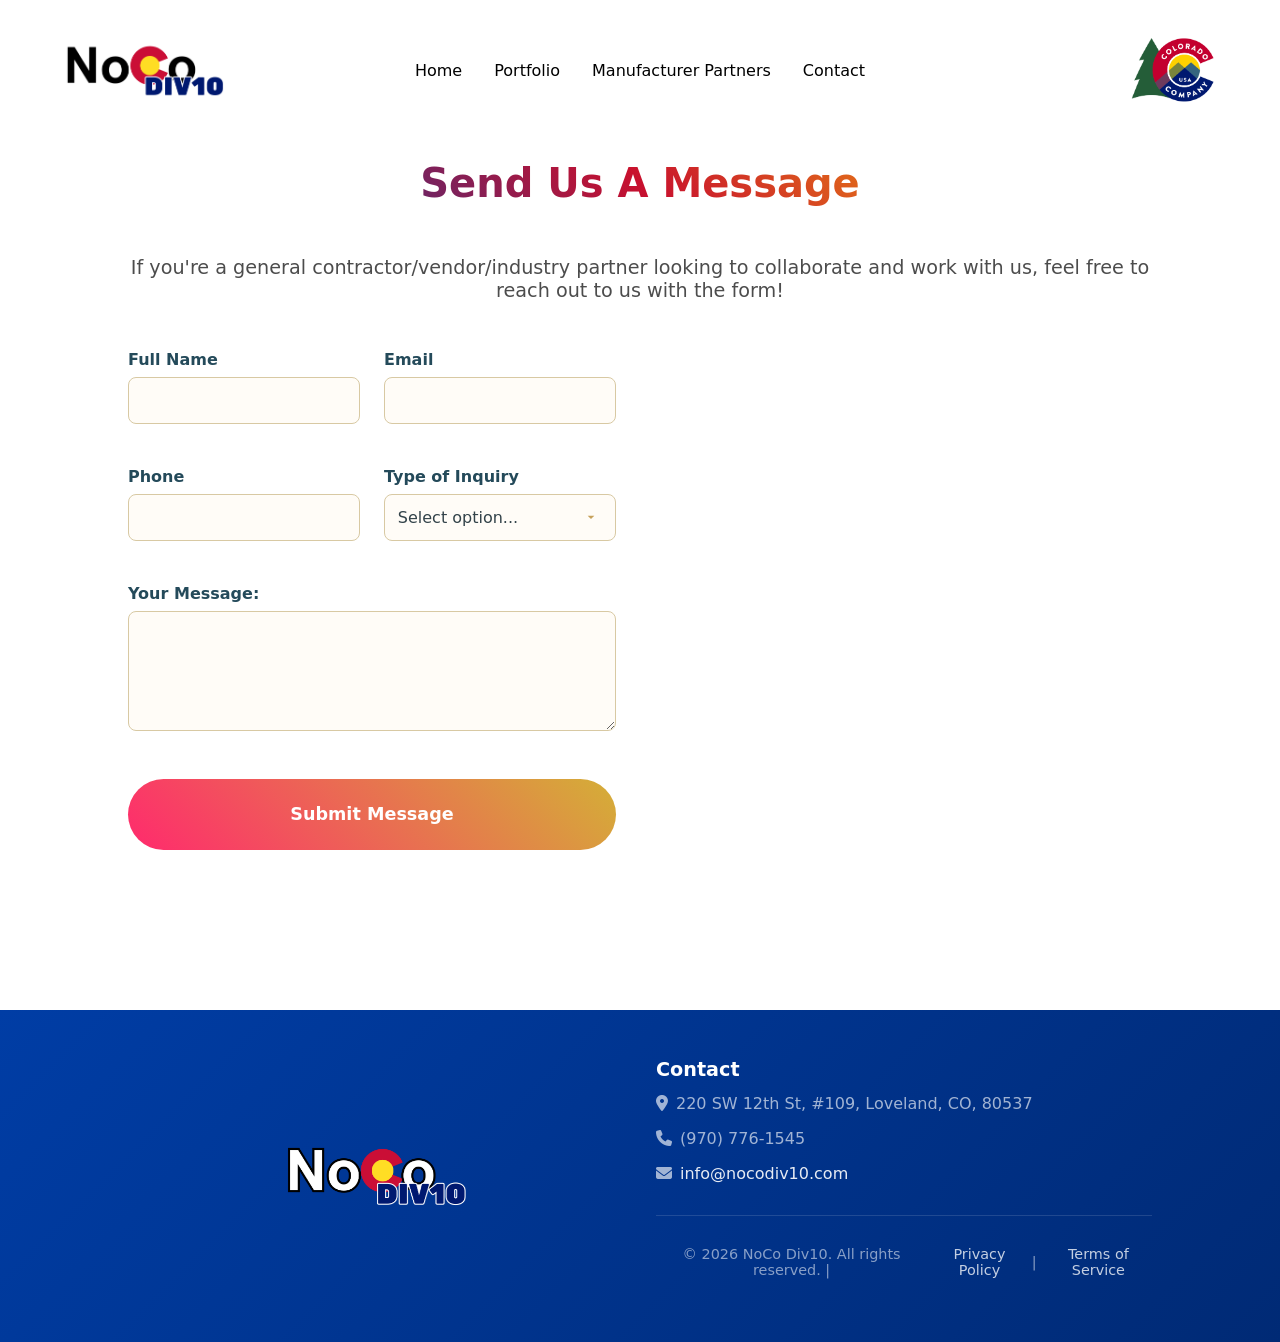
<file: contact.html>
<!DOCTYPE html>
<html lang="en">
<head>
    <meta charset="UTF-8">
    <meta name="color-scheme" content="light" />
    <meta name="viewport" content="width=device-width, initial-scale=1.0" />
    <title>NoCo Div10 | Northern Colorado Division 10</title>
          <link rel="icon" type="images/svg" href="images/nocodiv10icon.svg">
      <link
        rel="stylesheet"
        href="https://cdnjs.cloudflare.com/ajax/libs/font-awesome/6.4.0/css/all.min.css"
      />
    <link rel="stylesheet" href="css/style.css">
</head>
<body>
<header>
  <a href="#" class="logo">
    <img src="images/rect_NoCo Div 10 logo.png" alt="NoCo Div10 Logo">
  </a>      <nav>
          <ul>
            <li><a href="index.html">Home</a></li>
            <li><a href="index.html#portfolio">Portfolio</a></li>
            <li><a href="index.html#manufacturerpartners">Manufacturer Partners</a></li>
            <!-- <li><a href="#articles">Articles</a></li>-->
            <li><a href="contact.html">Contact</a></li>
            <!-- <li><a href="#consultation">Consultation</a></li> -->
          </ul>
        </nav>
  <a href="#" class="colocomp-logo">
        <img src="images/colocompanylogo.png" alt="Colorado Company Logo">
    </a>
        </header>

        <section class="booking">
      <h2 class="section-title">Send Us A Message</h2>
      <p class="section-subtitle">
          If you're a general contractor/vendor/industry partner looking to collaborate and work with us, feel free to reach out to us with the form! 
      </p>
<div class="contact-layout">
      <form class="booking-form glass-panel"
      action="https://api.web3forms.com/submit" 
      method="POST">
       <input type="hidden" name="access_key" value="263ae4ec-80f8-44e7-b4b4-8f7c8bd9a45f" />
       <input type="hidden" name="subject" value="New NoCo Div10 Website Inquiry" />
        <div class="form-group">
          <label for="name">Full Name</label>
          <input type="text" id="name" name="name" required />
          </div>
        <div class="form-group">
          <label for="email">Email</label>
          <input type="email" id="email" name="email" required />
        </div>
        <div class="form-group">
          <label for="phone">Phone</label>
          <input type="tel" id="phone" name="phone" />
        </div>
        <div class="form-group">
          <label for="treatment">Type of Inquiry</label>
            <select id="treatment" name="inquiry_type" required>
            <option value="">Select option...</option>
            <option value="general-inquiry">General Inquiry</option>
            <option value="request-quote">Request Quote</option>
            <option value="manufacturer-representation">Manufacturer Representation</option>
            <option value="others">Others...</option>
          </select>
        </div>
        <div class="form-group full-width">
          <label for="message">Your Message:</label>
          <textarea id="message" name="message" rows="6" required></textarea>
          </div>
        <button type="submit" class="cta-button submit-button">
          Submit Message
        </button>
      </form>
    
<div class="contact-map">
    <iframe width="600" height="450" style="border:0" loading="lazy" allowfullscreen src="https://www.google.com/maps/embed/v1/place?q=place_id:ChIJV2VQpOtTaYcRwg-D97Ce4bM&key=AIzaSyBYQtNTqmp06Uc7naTnPq5xlVhQuKXIBok"></iframe>
</div>
</div>
</section>
    <footer id="contact" class="footer">
    <div class="footer-about">
      <div class="footer-logo">
        <img src="images/WHITEBG_rect_NoCo Div 10 logo.png" alt="NoCo Div10 Logo">
      </div>
    </div>
    <div class="footer-contact">
      <h3 class="footer-heading">Contact</h3>
      <p>
        <i class="fas fa-map-marker-alt"></i>
        220 SW 12th St, #109, Loveland, CO, 80537
      </p>
      <p>
        <i class="fas fa-phone"></i>
        (970) 776-1545
      </p>
<div class="email-info">
      <p>
        <i class="fas fa-envelope"></i>
        <a href="mailto:info@nocodiv10.com">info@nocodiv10.com</a>
      </p>
    </div>
    <div class="footer-bottom">
      <p>
        &copy; 2026 NoCo Div10. All rights reserved. |
        <a href="privacy-policy.html">Privacy Policy</a> |
        <a href="terms-and-conditions.html">Terms of Service</a>
      </p>
    </div>
  </footer>
</body>
</html>
</file>
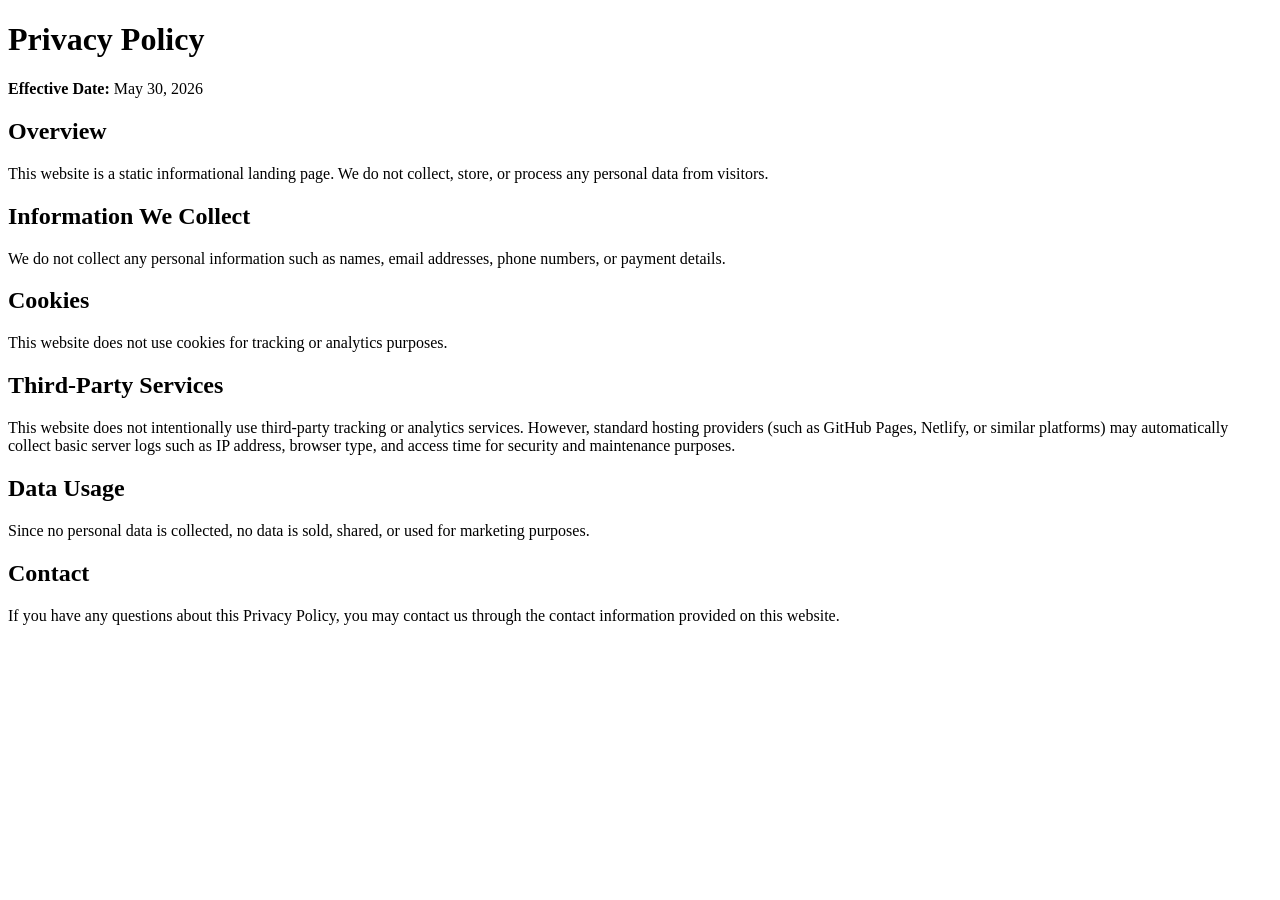
<file: privacy-policy.html>
<!DOCTYPE html>
<html lang="en">
<head>
  <meta charset="UTF-8" />
  <meta name="viewport" content="width=device-width, initial-scale=1.0" />
  <title>Privacy Policy</title>
</head>
<body>

<h1>Privacy Policy</h1>

<p><strong>Effective Date:</strong> May 30, 2026</p>

<h2>Overview</h2>
<p>
This website is a static informational landing page. We do not collect, store, or process any personal data from visitors.
</p>

<h2>Information We Collect</h2>
<p>
We do not collect any personal information such as names, email addresses, phone numbers, or payment details.
</p>

<h2>Cookies</h2>
<p>
This website does not use cookies for tracking or analytics purposes.
</p>

<h2>Third-Party Services</h2>
<p>
This website does not intentionally use third-party tracking or analytics services. However, standard hosting providers (such as GitHub Pages, Netlify, or similar platforms) may automatically collect basic server logs such as IP address, browser type, and access time for security and maintenance purposes.
</p>

<h2>Data Usage</h2>
<p>
Since no personal data is collected, no data is sold, shared, or used for marketing purposes.
</p>

<h2>Contact</h2>
<p>
If you have any questions about this Privacy Policy, you may contact us through the contact information provided on this website.
</p>

</body>
</html>
</file>
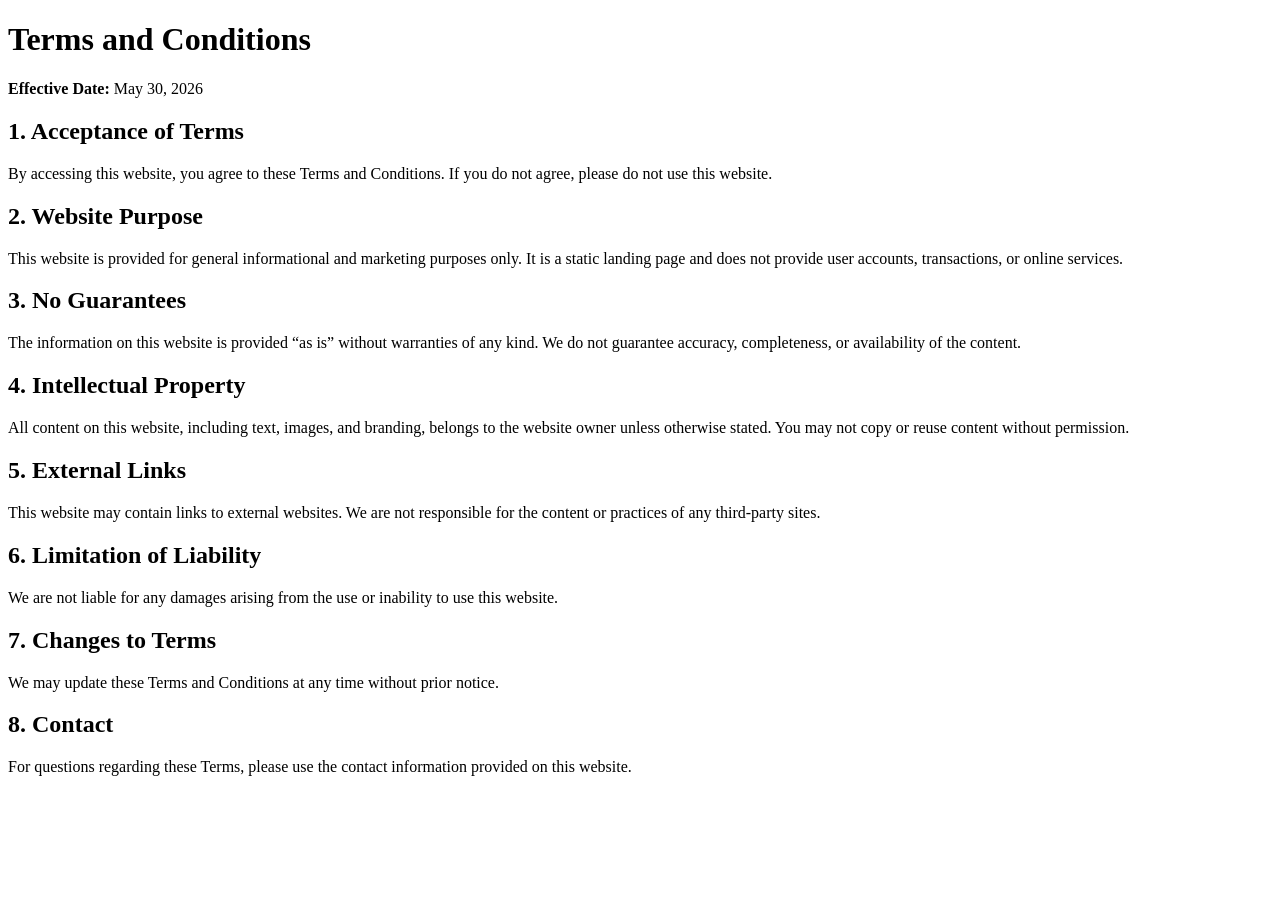
<file: terms-and-conditions.html>
<!DOCTYPE html>
<html lang="en">
<head>
  <meta charset="UTF-8" />
  <meta name="viewport" content="width=device-width, initial-scale=1.0" />
  <title>Terms and Conditions</title>
</head>
<body>

<h1>Terms and Conditions</h1>

<p><strong>Effective Date:</strong> May 30, 2026</p>

<h2>1. Acceptance of Terms</h2>
<p>
By accessing this website, you agree to these Terms and Conditions. If you do not agree, please do not use this website.
</p>

<h2>2. Website Purpose</h2>
<p>
This website is provided for general informational and marketing purposes only. It is a static landing page and does not provide user accounts, transactions, or online services.
</p>

<h2>3. No Guarantees</h2>
<p>
The information on this website is provided “as is” without warranties of any kind. We do not guarantee accuracy, completeness, or availability of the content.
</p>

<h2>4. Intellectual Property</h2>
<p>
All content on this website, including text, images, and branding, belongs to the website owner unless otherwise stated. You may not copy or reuse content without permission.
</p>

<h2>5. External Links</h2>
<p>
This website may contain links to external websites. We are not responsible for the content or practices of any third-party sites.
</p>

<h2>6. Limitation of Liability</h2>
<p>
We are not liable for any damages arising from the use or inability to use this website.
</p>

<h2>7. Changes to Terms</h2>
<p>
We may update these Terms and Conditions at any time without prior notice.
</p>

<h2>8. Contact</h2>
<p>
For questions regarding these Terms, please use the contact information provided on this website.
</p>

</body>
</html>
</file>
<file: css/style.css>
:root {
  --cosmic-black: #ffffff;
  --rose-quartz: #f7cac9;
  --bio-gold: #d4af37;
  --cyber-pink: #ff2a6d;
  --frosted-white: rgba(0, 0, 0, 0.5);
  --glass-blur: blur(12px);

}

.logo img{ 
  height: 90px;   /* pick the size you want */
  width: auto;    /* keeps proportions correct */
}

*{
  margin: 0;
  padding: 0;
  box-sizing: border-box;
  font-family: "Segoe UI", system-ui, sans-serif;
}
html,
body {
  width: 100%;
  overflow-x: hidden;
}

body {
  background-color: #ffffff;
  color: black;
}

.colocomp-logo img {
    height: 70px;
    width: auto;
}

.colocomp-logo {
    justify-self: end;

}
/* =========================
   HERO SECTION
========================= */

.hero {
  height: 100vh;
  display: flex;
  align-items: center;
  justify-content: space-between;
  gap: 5rem;
  padding: 0 10%;
  margin-top: 90px;
  position: relative;
  background: #f5f5f5;
  overflow: hidden;
}

/* HERO TEXT CONTENT */

.hero-content {
  flex: 1;
  width: 50%;
  max-width: 600px;
  z-index: 10;
}

.hero-content h1 {
  font-size: 4rem;
  line-height: 1.1;
  margin-bottom: 1.5rem;

  background: linear-gradient(
    45deg,
    #003DA5,
    #C8102E,
    #FFD700
  );

  -webkit-background-clip: text;
  background-clip: text;
  color: transparent;
}

.hero-content p {
  font-size: 1.2rem;
  line-height: 1.6;
  margin-bottom: 2rem;
  max-width: 520px;
  color: rgba(0, 0, 0, 0.8);
}

/* HERO IMAGE */

.hero-image-wrap {
  flex: 1;
  position: relative;
  height: 700px;
  overflow: hidden;
  margin-right: -8%;
}
.hero-image {
  width: 100%;
  height: 100%;
  object-fit: cover;
  display: block;
  cursor: pointer;
  transition: opacity 0.4s ease;
}

/* Header/Navigation */
header {
  position: fixed;
  top: 0;
  width: 100%;
  padding: 1.5rem 5%;
  display: grid;
  grid-template-columns: 1fr auto 1fr;
  align-items: center;
  z-index: 1000;
  background: rgba(255, 255, 255, 0.9);
  backdrop-filter: var(--glass-blur);
  -webkit-backdrop-filter: var(--glass-blur);
}

.logo {
  justify-self: start;
}

nav {
  justify-self: center;
} 

nav ul {
  display: flex;
  gap: 2rem;
  list-style: none;
}

nav a {
  color: black;
  text-decoration: none;
  font-weight: 500;
  font-size: 1rem;
  line-height: 1.5;
  position: relative;
  transition: color 0.3s;
  white-space: nowrap;
}

nav a:hover {
  color: var(--rose-quartz);
}

nav a::after {
  content: "";
  position: absolute;
  bottom: -5px;
  left: 0;
  width: 0;
  height: 2px;
  background: var(--cyber-pink);
  transition: width 0.3s;
}

nav a:hover::after {
  width: 100%;
}

.cta-button {
  background: linear-gradient(45deg, var(--cyber-pink), var(--bio-gold));
  color: white;
  border: none;
  padding: 0.8rem 1.5rem;
  border-radius: 50px;
  font-weight: 600;
  cursor: pointer;
  transition: transform 0.3s, box-shadow 0.3s;
  position: relative;
  overflow: hidden;
}

.cta-button:hover {
  transform: translateY(-3px);
  box-shadow: 0 10px 20px rgba(255, 42, 109, 0.3);
}

.cta-button::before {
  content: "";
  position: absolute;
  top: 0;
  left: -100%;
  width: 100%;
  height: 100%;
  background: linear-gradient(
    90deg,
    transparent,
    rgba(255, 255, 255, 0.2),
    transparent
  );
  transition: 0.5s;
}

.cta-button:hover::before {
  left: 100%;
}

.hero-buttons {
  display: flex;
  gap: 1rem;
}

.secondary-button {
  background: transparent;
  color: #003DA5;
  border: 1px solid #003DA5;
  padding: 0.8rem 1.5rem;
  border-radius: 50px;
  font-weight: 600;
  cursor: pointer;
  transition: all 0.3s;
}

.secondary-button:hover {
  background: rgba(0, 61, 165, 0.08);
  border-color: #C8102E;
}

/* Sec Hero section */
.sechero {
  padding: 5rem 10%;
  text-align: center;
}

.section-title {
  font-size: 2.5rem;
  margin-bottom: 50px;
  background: linear-gradient(45deg, #003DA5, #C8102E, #FFD700);
  -webkit-background-clip: text;
  background-clip: text;
  color: transparent;
}

.section-subtitle {
  font-size: 1.2rem;
  color: rgba(0, 0, 0, 0.7);
  margin-bottom: 3rem;
}

/* Portfolio Section */
.portfolio {
  padding: 5rem 10%;
  text-align: center;
}

.services-wrapper {
  text-align: center;
  margin-top: 2rem;
}

.services-title {
  font-size: 1.3rem;
  margin-bottom: 2rem;
  color: #333;
}

/* Individual service box */
.service-item {
  display: flex;
  align-items: center;
  justify-content: flex-start;
  gap: 15px;

  max-width: 400px;
  margin: 15px auto;
  padding: 18px 20px;

  border-radius: 20px;
  background: #ffffff;

  /* Colorado gradient border */
  border: 3px solid transparent;
  background-image: 
    linear-gradient(#fff, #fff),
    linear-gradient(45deg, #003DA5, #C8102E, #FFD700);
  background-origin: border-box;
  background-clip: padding-box, border-box;

  /* shadow */
  box-shadow: 
    0 10px 25px rgba(0,0,0,0.08),
    0 5px 10px rgba(0,0,0,0.05);

  transition: all 0.3s ease;
}

/* Hover effect */
.service-item:hover {
  transform: translateY(-6px);
  box-shadow: 
    0 20px 40px rgba(0,0,0,0.12),
    0 10px 20px rgba(0,0,0,0.08);
}

/* Checkmark */
.check {
  font-size: 1.5rem;
  color: #28a745; /* green */
}
/*CONTACT US FORM */
.booking {
  padding: 10rem 10%;
  text-align: center;
}

.booking-form {
  max-width: 600px;
  margin: 3rem auto 0;
  display: grid;
  grid-template-columns: 1fr 1fr;
  gap: 1.5rem;
}

.form-group {
  text-align: left;
}

.form-group.full-width {
  grid-column: span 2;
}

label {
  display: block;
  margin-bottom: 0.5rem;
  color: #244A5A;
  font-weight: 600;
}

input,
select,
textarea {
  width: 100%;
  padding: 0.8rem;
  background: #FFFCF7;
  border: 1px solid #D8C9A3;
  border-radius: 8px;
  color: #33434a;
  font-size: 1rem;
  transition: all 0.3s ease;
}
/* Focus states */
input:focus,
select:focus,
textarea:focus {
  outline: none;
  border: 2px solid #C6A15B; 
  box-shadow: 0 0 0 3px rgba(198, 161, 91, 0.18);
  background: #FFFFFF;
  color: #33434A;
}
/* Special styling for select dropdowns */
select {
  appearance: none;
  -webkit-appearance: none;
  -moz-appearance: none;

  background-color: #FFFCF7;

  background-image: url("data:image/svg+xml;charset=UTF-8,%3csvg xmlns='http://www.w3.org/2000/svg' viewBox='0 0 24 24' fill='%23C6A15B'%3e%3cpath d='M7 10l5 5 5-5z'/%3e%3c/svg%3e");
  background-repeat: no-repeat;
  background-position: right 1rem center;
  background-size: 1rem;
  padding-right: 2.5rem;
}

input::placeholder,
textarea::placeholder {
  color: #8A9699;
}

/* Style options dropdown */
select option {
  background: #FFFFFF;
  color: #33434A;
  padding: 0.5rem;
}

/* Chrome autofill */
input:-webkit-autofill,
input:-webkit-autofill:hover,
input:-webkit-autofill:focus,
textarea:-webkit-autofill,
textarea:-webkit-autofill:hover,
textarea:-webkit-autofill:focus,
select:-webkit-autofill,
select:-webkit-autofill:hover,
select:-webkit-autofill:focus {
  -webkit-text-fill-color: #33434A;
  -webkit-box-shadow: 0 0 0px 1000px #FFFCF7 inset;
  box-shadow: 0 0 0px 1000px #FFFCF7 inset;
  transition: background-color 5000s ease-in-out 0s;
}

textarea {
  height: 120px;
  resize: vertical;
}

.submit-button {
  grid-column: span 2;
  padding: 1rem;
  font-size: 1.1rem;
}

.contact-layout {
  max-width: 1200px;
  margin: 3rem auto 0;
  display: grid;
  grid-template-columns: 1fr 1fr;
  gap: 3rem;
  align-items: stretch;
}

/* LEFT SIDE - FORM */
.contact-layout .booking-form {
  width: 100%;
  margin: 0;
  box-sizing: border-box;
}

/* RIGHT SIDE - MAP */
.contact-map {
  width: 100%;
  min-height: 100%;
  border-radius: 20px;
  overflow: hidden;
}

.contact-map iframe {
  width: 100%;
  height: 100%;
  min-height: 500px;
  border: 0;
  display: block;
}

/* Text */
.service-text {
  font-size: 1.2rem;
  font-weight: 600;
  color: #222;
}

.features-section {
  padding: 80px 20px;
  background: #ffffff;
  color: black;
  text-align: center;
}

.container {
  max-width: 1200px;
  margin: 0 auto;
}

.features-grid {
  display: grid;
  grid-template-columns: repeat(4, 1fr);
  gap: 25px;
}

.card {
background: linear-gradient(145deg, #ffffff, #f8f8f8);
  border-radius: 16px;
  padding: 30px 20px;
  transition: all 0.3s ease;

  /* soft layered shadow */
  box-shadow: 
    0 10px 25px rgba(0, 0, 0, 0.08),
    0 4px 10px rgba(0, 0, 0, 0.05);

  border: 1px solid rgba(0, 0, 0, 0.05);
}

.card:hover {
  transform: translateY(-8px);
  background: rgba(255, 255, 255, 0.15);
  box-shadow:
    0 20px 40px rgba(0, 0, 0, 0.12),
    0 10px 20px rgba(0, 0, 0, 0.08);
}

.icon {
  font-size: 2rem;
  margin-bottom: 15px;
}
.card h3 {
  color: #222;
}

.card p {
  color: rgba(0, 0, 0, 0.7);
}

/*Contact section*/
.contact-section {
  background-color: #f4f4f4; /* light gray like your screenshot */
  padding: 100px 20px;
  text-align: center;
}

.contact-container h2 {
  font-size: 2.5rem;
  color: #b11226; /* deep red */
  margin-bottom: 60px;
}

.contact-cards {
  display: flex;
  justify-content: center;
  gap: 30px;
  flex-wrap: wrap;
}

.contact-card {
  background: #ffffff;
  padding: 30px 40px;
  border-radius: 12px;
  width: 250px;
  box-shadow: 0 8px 20px rgba(0, 0, 0, 0.08);
  transition: transform 0.2s ease, box-shadow 0.2s ease;
}

.contact-card:hover {
  transform: translateY(-5px);
  box-shadow: 0 12px 25px rgba(0, 0, 0, 0.12);
}

.contact-card h3 {
  margin-bottom: 15px;
  color: #0a2a66; /* dark blue */
  font-size: 1.2rem;
}

.contact-card p {
  color: #333;
  font-size: 1rem;
  line-height: 1.5;
}

.partner-banner {
    width: 100%;
    max-width: 1600px;
    height: auto;
    display: block;
    margin: 0 auto;
}

.email-info a {
    color: #ffffff;
    text-decoration: none;
}

.email-info a:hover {
    color: #d4af37; /* Your gold accent */
    text-decoration: underline;
}

/* Footer */
.footer {
  /*outline: 3px solid red;*/
  width:100%;
  background: linear-gradient(135deg, #003DA5, #002a75);
  color: white;

  display: grid;
  grid-template-columns: 1fr 1fr;
  gap: 2rem;

  padding: 3rem 10%;
  margin:0; 
} 

/* LEFT SIDE (Logo Centered) */
.footer-about {
  display: flex;
  align-items: center;
  justify-content: center;
}
.footer-logo img {
  max-width: 180px;
  height: auto;

  transition: transform 0.3s ease, filter 0.3s ease;
  will-change: transform, filter;
}

/* Hover effect: slight zoom + glow */
.footer-logo img:hover {
  transform: scale(1.05);
  filter: drop-shadow(0 0 10px rgba(255, 255, 255, 0.35))
          drop-shadow(0 0 20px rgba(0, 61, 165, 0.35));
}

/* RIGHT SIDE (Contact) */
.footer-contact h3 {
  margin-bottom: 0.8rem;
}

.footer-contact p {
  color: rgba(255, 255, 255, 0.7);
  margin: 0.4rem 0 1rem;
  opacity: 0.9;
  display: flex;
  align-items: center;
  gap: 0.5rem;
}

.footer-bottom {
  grid-column: 1 / -1;
  text-align: center;

  margin-top: 2rem;
  padding-top: 1.5rem;

  border-top: 1px solid rgba(255, 255, 255, 0.15);
  font-size: 0.9rem;
  opacity: 0.85;
}

.footer-bottom a {
  color: white;
  text-decoration: none;
}

.footer-bottom a:hover {
  text-decoration: underline;
}
.footer-heading {
  font-size: 1.2rem;
  margin-bottom: 1.5rem;
  color: white;
}

.footer-links {
  list-style: none;
}

.footer-links li {
  margin-bottom: 0.8rem;
}

.footer-links a {
  color: rgba(255, 255, 255, 0.7);
  text-decoration: none;
  transition: color 0.3s;
}

.footer-links a:hover {
  color: var(--cyber-pink);
}

/* =========================================
   TABLET — 1024px and below
========================================= */

@media (max-width: 1024px) {

  .hero {
    flex-direction: column;
    justify-content: center;
    text-align: center;
    padding: 140px 5% 60px;
    height: auto;
    gap: 3rem;
  }

  .hero-content {
    width: 100%;
    max-width: 100%;
  }

  .hero-buttons {
    justify-content: center;
    flex-wrap: wrap;
  }

  .hero-image-wrap {
    width: 100%;
    height: 500px;
    margin-right: 0;
  }

  .features-grid {
    grid-template-columns: repeat(2, 1fr);
  }

  .footer {
    grid-template-columns: 1fr;
    text-align: center;
  }

  .footer-about {
    justify-content: center;
  }

  .footer-contact p {
    justify-content: center;
  }
}


/* =========================================
   MOBILE — 768px and below
========================================= */

@media (max-width: 768px) {

  /* HEADER */
  /* HEADER - MOBILE */

  header {
    position: relative;
  top: auto;
  width: 100%;
    grid-template-columns: 1fr auto;
    grid-template-rows: auto auto;
    padding: 0.8rem 5%;
    gap: 0.5rem;
    text-align: center;
    z-index: 1000;
  }

  /* NoCo Div10 logo - top left */
  .logo {
    grid-column: 1;
    grid-row: 1;
    justify-self: start;
  }

  .logo img {
    height: 65px;
    width: auto;
  }

  /* Colorado Company logo - top right */
  .colocomp-logo {
    grid-column: 2;
    grid-row: 1;
    justify-self: end;
  }

  .colocomp-logo img {
    height: 50px;
    width: auto;
  }

  /* Navigation - second row */
  nav {
    grid-column: 1 / -1;
    grid-row: 2;
    width: 100%;
  }

  nav ul {
    display: flex !important;
    flex-direction: column;
    align-items: center;
    gap: 1rem;

  }  /* HERO */

  .hero {
    margin-top: 0;
    flex-direction: column;
    align-items: center;
    justify-content: center;
    text-align: center;
    padding: 140px 20px 60px;
    min-height: auto;
    height: auto;
    gap: 2.5rem;
  }

  .hero-content {
    width: 100%;
    max-width: 100%;
  }

  .hero-content h1 {
    font-size: 2.4rem;
    line-height: 1.1;
    margin-bottom: 1.5rem;
  }

  .hero-content p {
    font-size: 1rem;
    line-height: 1.7;
    max-width: 100%;
    margin: 0 auto 2rem;
  }


  /* HERO IMAGE */

  .hero-image-wrap {
    width: 100%;
    height: 350px;
    margin-right: 0;
    border-radius: 20px;
    overflow: hidden;
  }

  /* BUTTONS */

  .hero-buttons {
    flex-direction: column;
    width: 100%;
    gap: 1rem;
  }

  .cta-button,
  .secondary-button {
    width: 100%;
  }

  /* TITLES */

  .section-title {
  font-size: 2rem;
  line-height: 1.2;
}

  .section-subtitle {
    font-size: 1rem;
    line-height: 1.7;
  }

  /* SERVICES */

  .service-item {
    flex-direction: row;
    align-items: center;
    padding: 16px;
  }

  .service-text {
    font-size: 1rem;
  }

  /* FEATURES */

  .features-grid {
    grid-template-columns: 1fr;
    gap: 20px;
  }

  .card {
    padding: 25px 20px;
  }

  /* FORM */

  .booking-form {
    grid-template-columns: 1fr;
  }

  .form-group.full-width,
  .submit-button {
    grid-column: span 1;
  }
.contact-layout {
  grid-template-columns: 1fr;
  gap: 2rem;
}

.contact-map iframe {
  min-height: 400px;
}
  /* FOOTER */

  .footer {
    grid-template-columns: 1fr;
    text-align: center;
    padding: 3rem 20px;
  }

  .footer-about {
    justify-content: center;
  }

  .footer-contact p {
    justify-content: center;
  }

  .footer-bottom {
    margin-top: 1rem;
  }

  /* CONTACT PAGE */

  .contactus-padding {
    padding-top: 40px;
  }

  .contactus-form {
    width: 100%;
    max-width: 100%;
    margin: 0 auto;
  }
}

/* =========================================
   SMALL PHONES — 480px and below
========================================= */

@media (max-width: 480px) {

  .logo img {
    height: 60px;
  }

  .colocomp-logo img {
    height: 45px;
  }

  .hero-content h1 {
    font-size: 2rem;
  }

  .section-title {
    font-size: 1.7rem;
  }

  .hero-image-wrap {
    height: 280px;
  }

  .service-item {
    flex-direction: column;
    text-align: center;
  }

  .check {
    margin-bottom: 8px;
  }

  .glass-panel {
    padding: 1.2rem;
  }

  .footer {
    text-align: center;
  }
}
</file>
